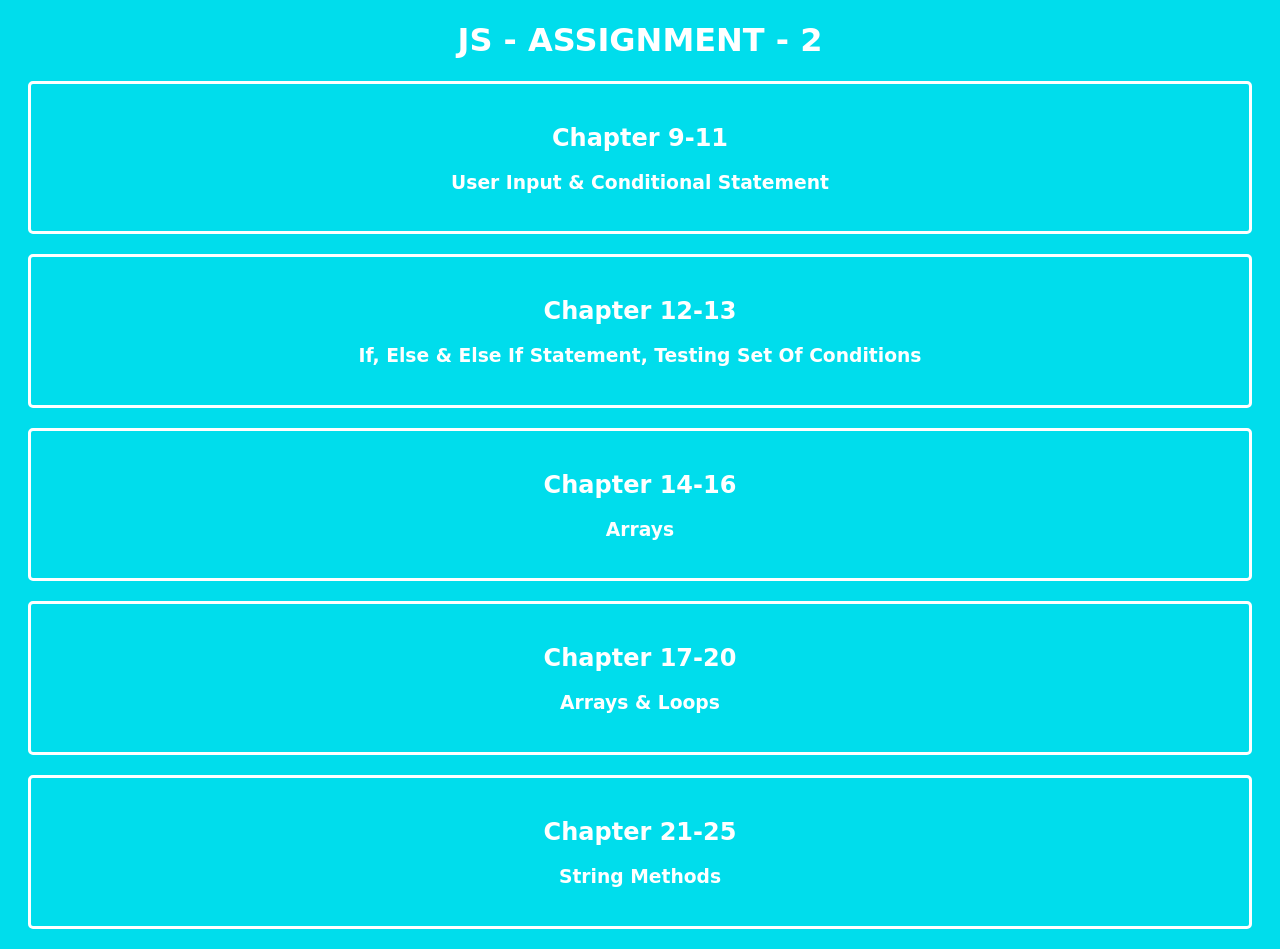
<file: index.html>
<!DOCTYPE html>
<html lang="en">
<head>
    <meta charset="UTF-8">
    <meta name="viewport" content="width=device-width, initial-scale=1.0">
    <title>JS - ASSIGNMENT - 2</title>
    <link rel="stylesheet" href="css/style.css">
</head>
<body>
    <h1>JS - ASSIGNMENT - 2</h1>
    <div id="buttons">
        <a href="pages/chap9-11.html" target="_blank">
            <div class="btn1 btn">
                <h2>Chapter 9-11</h2>
                <h3>User Input & Conditional Statement</h3>
            </div>
        </a>
        <a href="pages/chap12-13.html" target="_blank">
            <div class="btn2 btn">
                <h2>Chapter 12-13</h2>
                <h3>If, Else & Else If Statement, Testing Set Of Conditions</h3>
            </div>
        </a>
        <a href="pages/chap14-16.html" target="_blank">
            <div class="btn3 btn">
                <h2>Chapter 14-16</h2>
                <h3>Arrays</h3>
            </div>
        </a>
        <a href="pages/chap17-20.html" target="_blank">
            <div class="btn4 btn">
                <h2>Chapter 17-20</h2>
                <h3>Arrays & Loops</h3>
            </div>
        </a>
        <a href="pages/chap21-25.html" target="_blank">
            <div class="btn5 btn">
                <h2>Chapter 21-25</h2>
                <h3>String Methods</h3>
            </div>
        </a>
    </div>
</body>
</html>
</file>
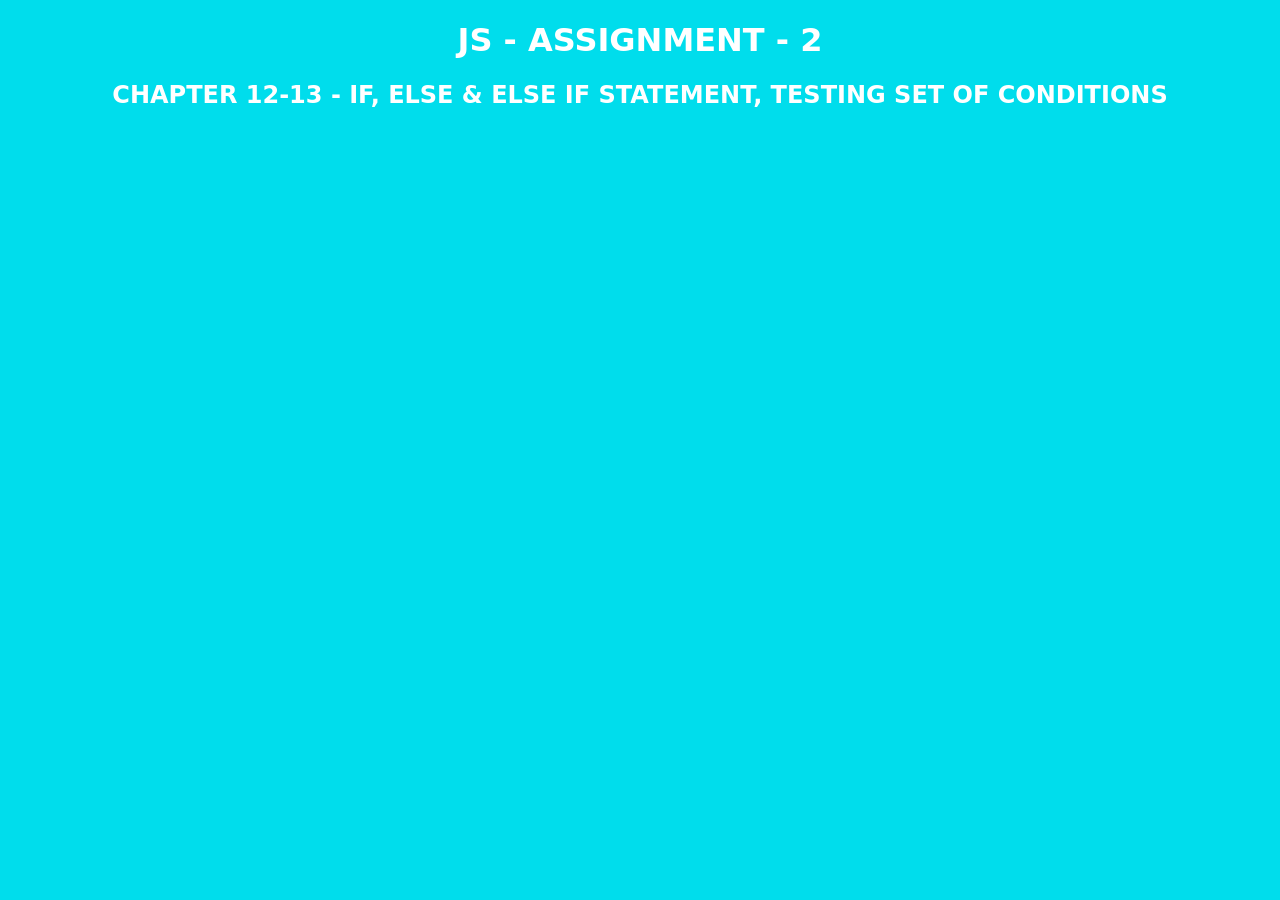
<file: pages/chap12-13.html>
<!DOCTYPE html>
<html lang="en">
<head>
    <meta charset="UTF-8">
    <meta name="viewport" content="width=device-width, initial-scale=1.0">
    <title>JS - CHAPTER 12-13 - IF, ELSE & ELSE IF STATEMENT, TESTING SET OF CONDITIONS</title>
    <link rel="stylesheet" href="../css/style.css">
</head>
<body>
    <h1>JS - ASSIGNMENT - 2</h1>
    <h2>CHAPTER 12-13 - IF, ELSE & ELSE IF STATEMENT, TESTING SET OF CONDITIONS</h2>


   <script src="../js/app2.js"></script>

</body>
</html>
</file>
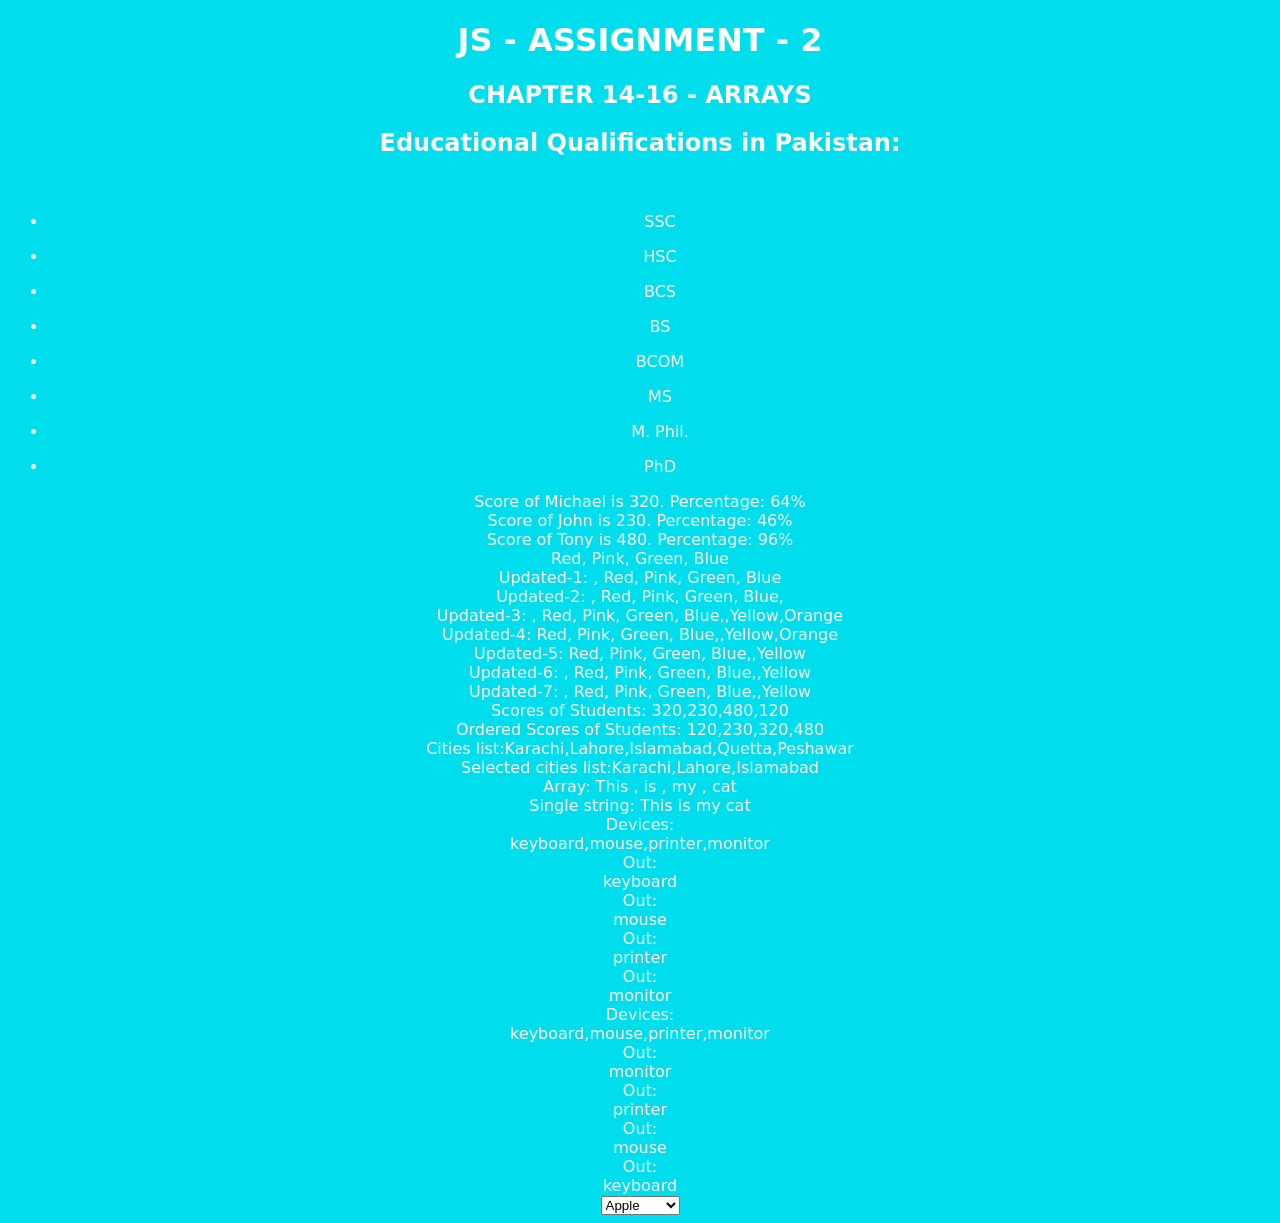
<file: pages/chap14-16.html>
<!DOCTYPE html>
<html lang="en">
<head>
    <meta charset="UTF-8">
    <meta name="viewport" content="width=device-width, initial-scale=1.0">
    <title>JS - CHAPTER 14-16 - ARRAYS</title>
    <link rel="stylesheet" href="../css/style.css">
</head>
<body>
    <h1>JS - ASSIGNMENT - 2</h1>
    <h2>CHAPTER 14-16 - ARRAYS</h2>


   <script src="../js/app3.js"></script>

</body>
</html>
</file>
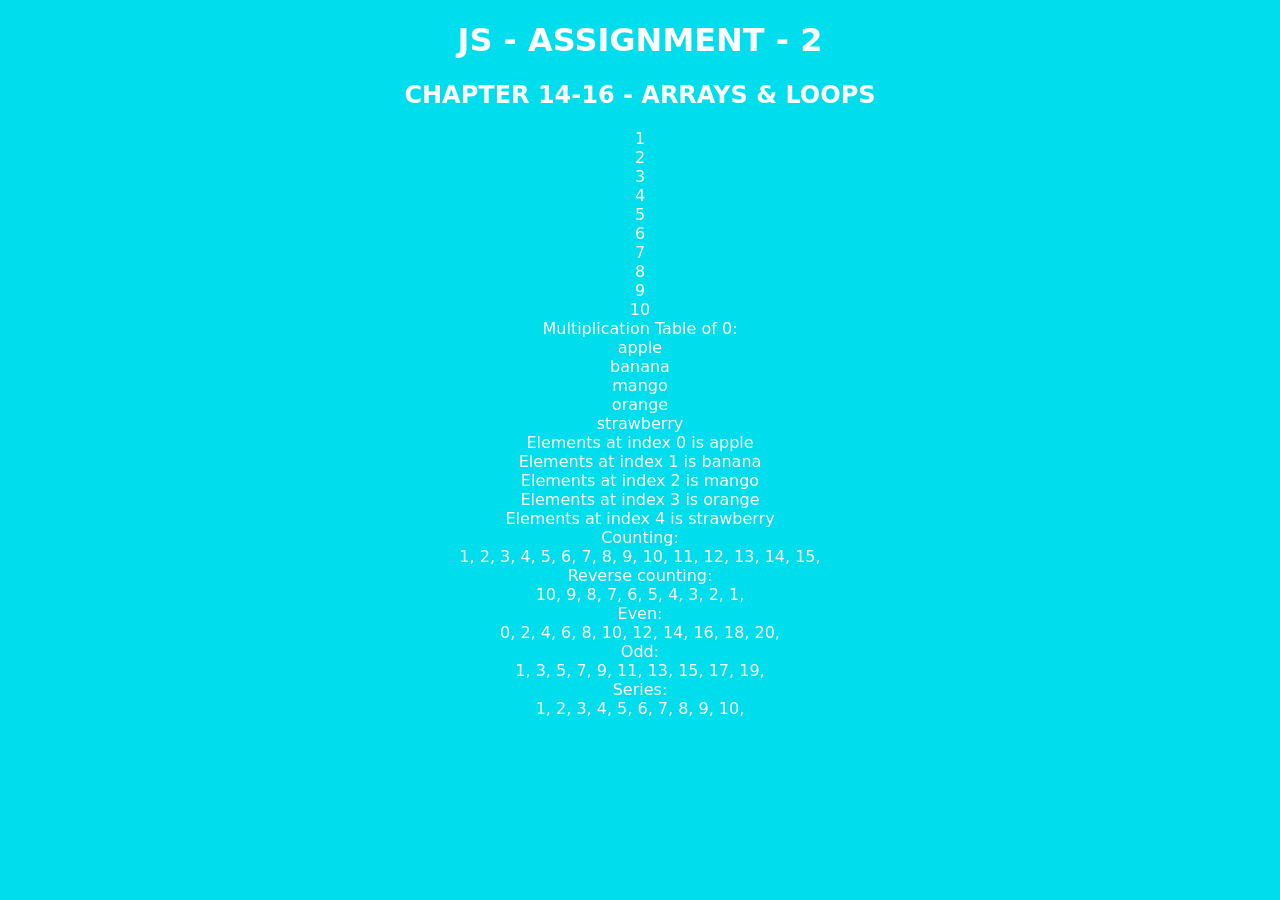
<file: pages/chap17-20.html>
<!DOCTYPE html>
<html lang="en">
<head>
    <meta charset="UTF-8">
    <meta name="viewport" content="width=device-width, initial-scale=1.0">
    <title>JS - CHAPTER 14-16 - ARRAYS & LOOPS</title>
    <link rel="stylesheet" href="../css/style.css">
</head>
<body>
    <h1>JS - ASSIGNMENT - 2</h1>
    <h2>CHAPTER 14-16 - ARRAYS & LOOPS</h2>


   <script src="../js/app4.js"></script>

</body>
</html>
</file>
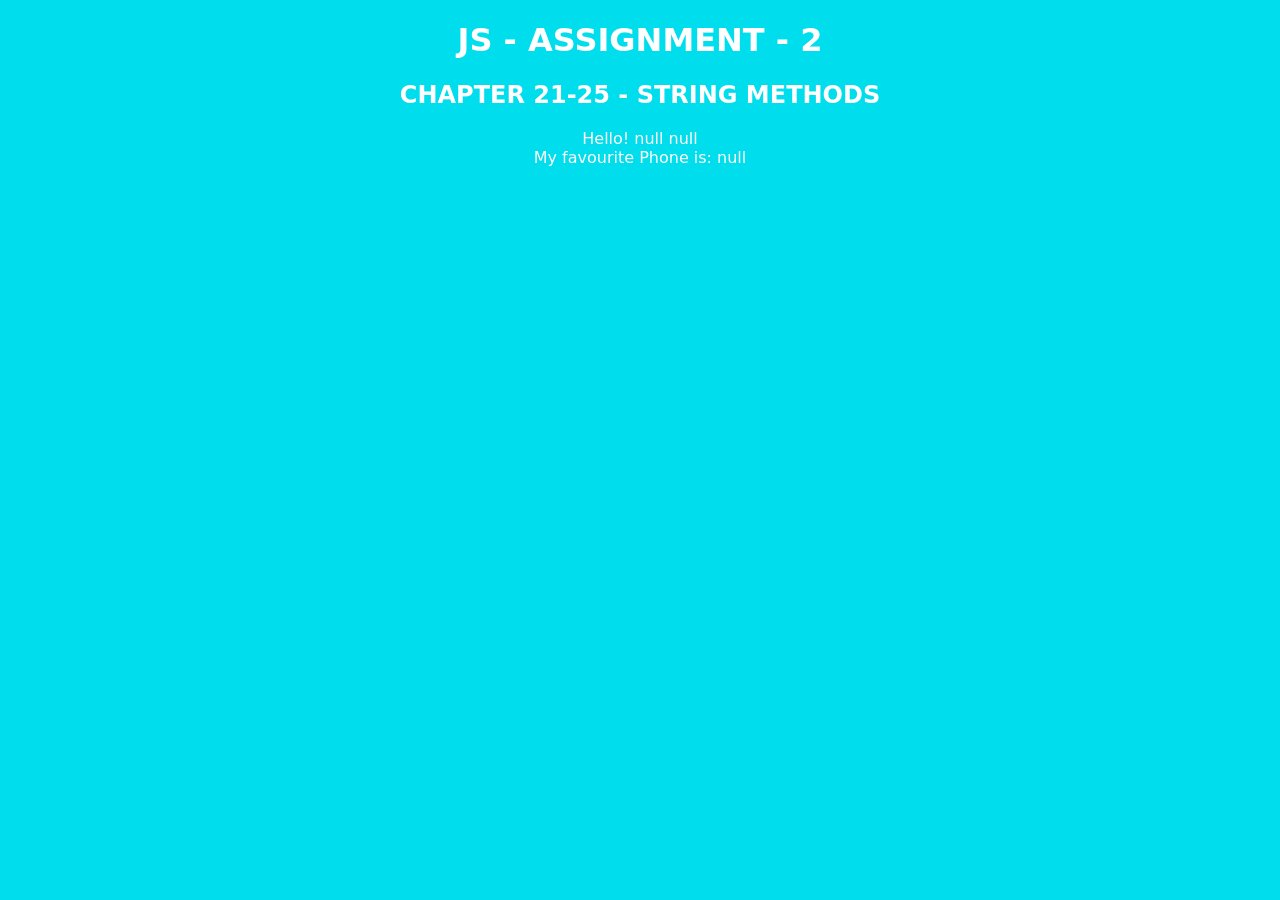
<file: pages/chap21-25.html>
<!DOCTYPE html>
<html lang="en">
<head>
    <meta charset="UTF-8">
    <meta name="viewport" content="width=device-width, initial-scale=1.0">
    <title>JS - CHAPTER 21-25 - STRING METHODS</title>
    <link rel="stylesheet" href="../css/style.css">
</head>
<body>
    <h1>JS - ASSIGNMENT - 2</h1>
    <h2>CHAPTER 21-25 - STRING METHODS</h2>


   <script src="../js/app5.js"></script>

</body>
</html>
</file>
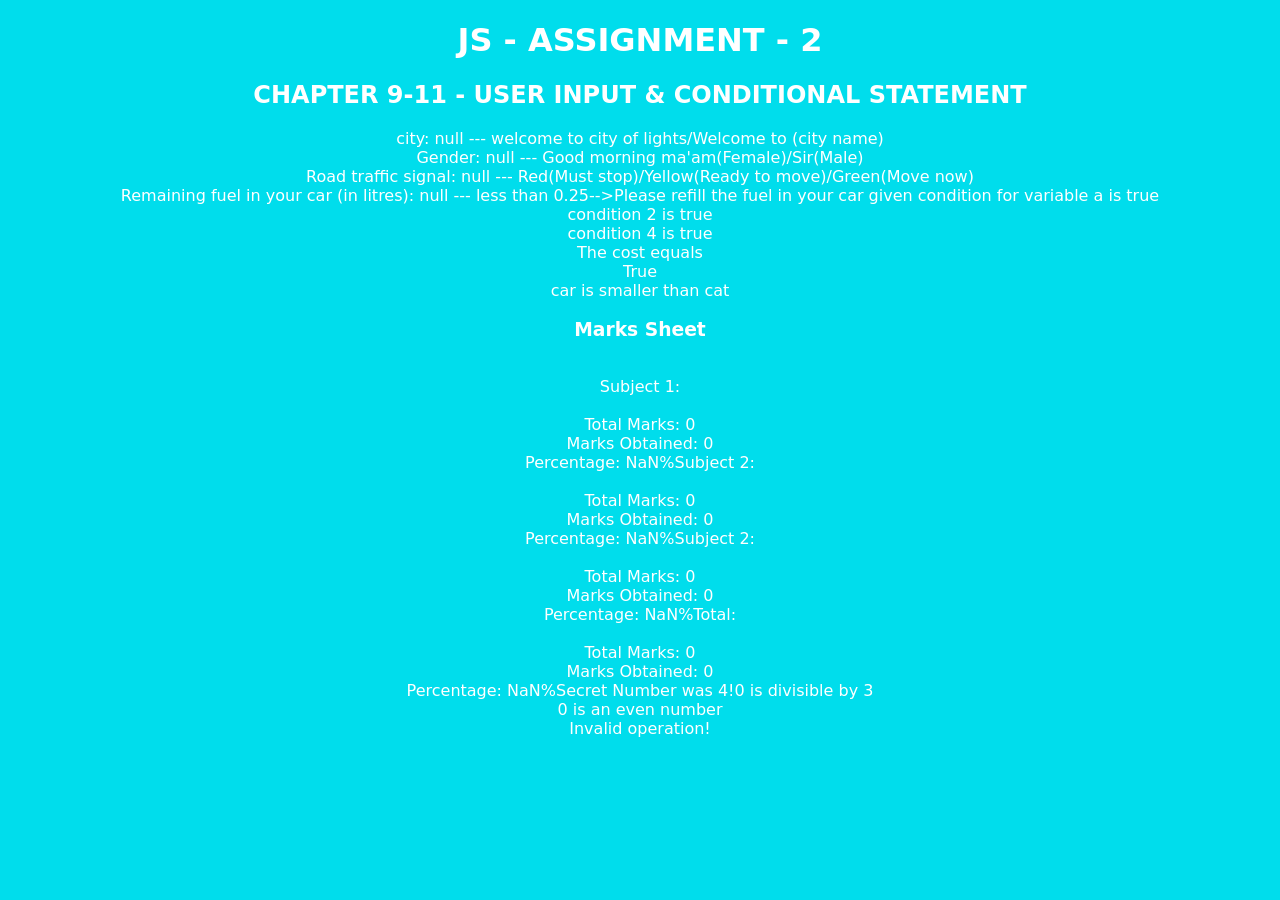
<file: pages/chap9-11.html>
<!DOCTYPE html>
<html lang="en">
<head>
    <meta charset="UTF-8">
    <meta name="viewport" content="width=device-width, initial-scale=1.0">
    <title>JS - CHAPTER 9-11 - USER INPUT & CONDITIONAL STATEMENT</title>
    <link rel="stylesheet" href="../css/style.css">
</head>
<body>
    <h1>JS - ASSIGNMENT - 2</h1>
    <h2>CHAPTER 9-11 - USER INPUT & CONDITIONAL STATEMENT</h2>


   <script src="../js/app1.js"></script>

</body>
</html>
</file>
<file: css/style.css>
body {
    background-color: #00ddec;
    font-family: system-ui, -apple-system, BlinkMacSystemFont, 'Segoe UI', Roboto, Oxygen, Ubuntu, Cantarell, 'Open Sans', 'Helvetica Neue', sans-serif;
    text-align: center;
    color: #ffffff;
}

a {
    text-decoration: none;
    color: #ffffff;
}

.btn {
    border-radius: 5px;
    border-color: #ffffff;
    border-style: solid;
    padding: 20px;
    margin: 20px;
}
</file>
